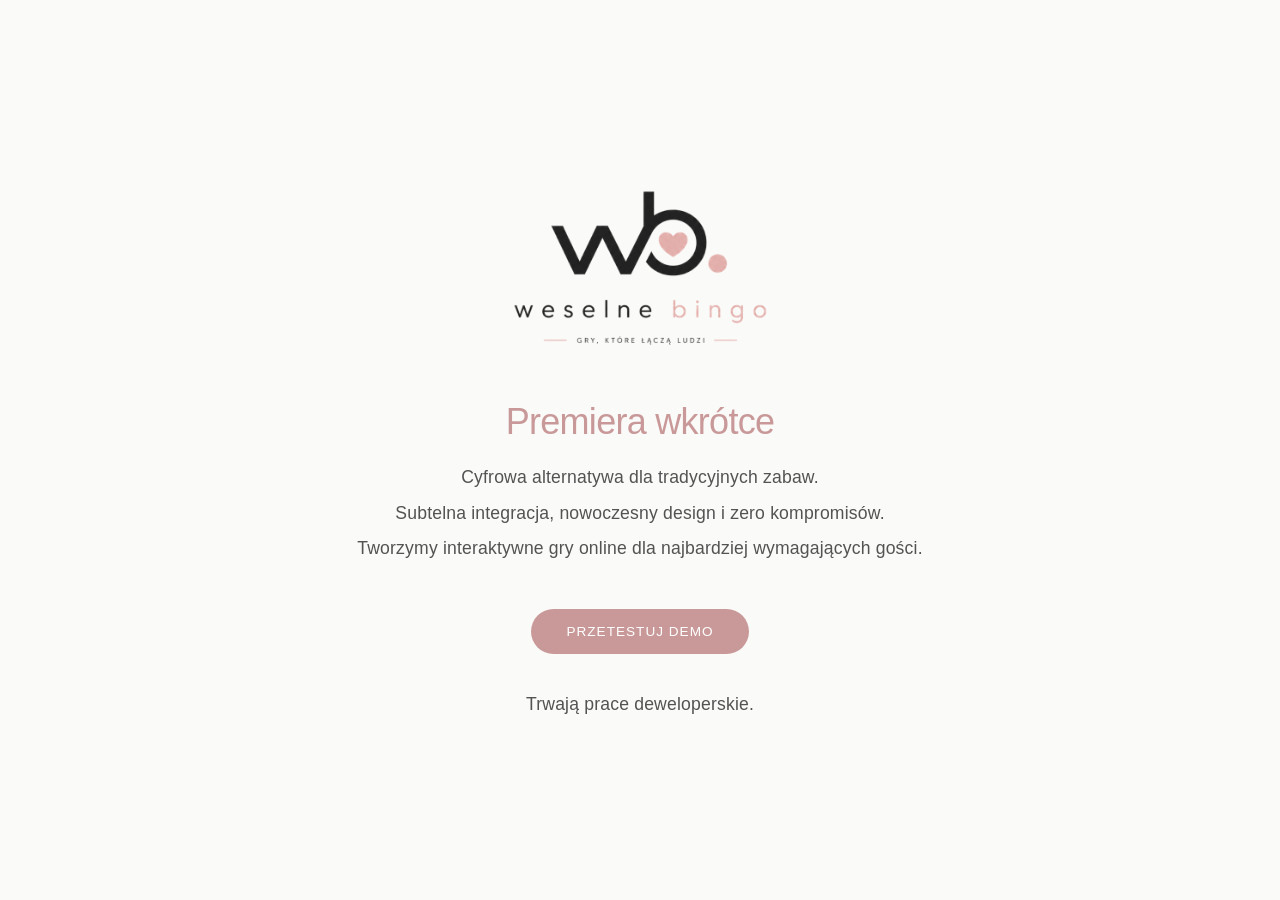
<file: index.html>
<!DOCTYPE html>
<html lang="pl">

<head>
    <meta charset="UTF-8">
    <meta name="viewport" content="width=device-width, initial-scale=1.0">
    <meta name="robots" content="noindex, nofollow"> 
    <title>Szykuje się coś ekstra! | Strona w budowie</title>
    <style>
        :root {
            --bg-color: #fdfbf7;
            --text-color: #c99999;
            --font-main: 'Helvetica Neue', Arial, sans-serif;
            --bg-color: #FAFAF8;
            --text-main: #333333;
            --text-light: #666666;
            --accent-pink: #C29B9B;
            --button-pink: #c99999;
            --button-hover: #926a6a;
        }

        * {
            box-sizing: border-box;
            margin: 0;
            padding: 0;
        }

        body,
        html {
            height: 100%;
            font-family: var(--font-main);
            background-color: var(--bg-color);
            color: var(--text-color);
            display: flex;
            justify-content: center;
            align-items: center;
            overflow: hidden;
            -webkit-font-smoothing: antialiased;
        }

        .maintenance-container {
            text-align: center;
            padding: 2rem;
            max-width: 800px;
            width: 100%;
            animation: fadeIn 1.2s ease-in-out;
        }

        .logo-wrapper {
            margin-bottom: 2.5rem;
        }

        .logo-wrapper img {
            max-width: 280px;
            height: auto;
            display: inline-block;
        }

        h1 {
            font-size: 2.25rem;
            font-weight: 400;
            letter-spacing: -0.02em;
            line-height: 1.3;
            margin-bottom: 1rem;
        }

        p {
            font-size: 1.1rem;
            font-weight: 300;
            color: rgb(83, 83, 83);
            letter-spacing: 0.01em;
            padding-bottom: 4px;
        }
        span{
            font-size: 1.1rem;
            font-weight: 500;
        }
        .description {
            font-size: 1rem;
            line-height: 1.8;
            font-weight: 300;
            margin-bottom: 40px;
        }

        .cta-button {
            display: inline-block;
            background-color: var(--button-pink);
            color: #FFFFFF;
            text-decoration: none;
            padding: 15px 35px;
            border-radius: 30px;
            font-weight: 500;
            font-size: 0.85rem;
            text-transform: uppercase;
            letter-spacing: 1px;
            transition: background-color 0.3s ease, transform 0.3s ease;
            margin-bottom: 40px;
        }

        .cta-button:hover {
            background-color: var(--button-hover);
            transform: translateY(-2px);
        }

        .footer-note {
            font-family: var(--font-body);
            font-size: 0.9rem;
            color: var(--accent-pink);
            font-weight: 500;
        }

        @keyframes fadeIn {
            from {
                opacity: 0;
                transform: translateY(15px);
            }

            to {
                opacity: 1;
                transform: translateY(0);
            }
        }

        @media (max-width: 480px) {
            h1 {
                font-size: 1.75rem;
            }

            p {
                font-size: 1rem;
            }

            .logo-wrapper img {
                max-width: 180px;
            }
            .description {
                font-size: 0.9rem;
            }
        }

    </style>
</head>

<body>

    <b class="maintenance-container">

        <div class="logo-wrapper">
            <img src="/images/weselne.bingo.png" alt="Logo" >
        </div>

        <h1>Premiera wkrótce</h1>
<div class="description">
    <p>Cyfrowa alternatywa dla tradycyjnych zabaw.</p>
    <p>Subtelna integracja, nowoczesny design i zero kompromisów.</p>
    <p>Tworzymy interaktywne gry online dla najbardziej wymagających gości.</p>
</div>

<a href="/demo/index.html" class="cta-button">Przetestuj Demo</a>

<div class="footer-note">
    <p>Trwają prace deweloperskie.</p>
</div>
    </main>

</body>

</html>
</file>
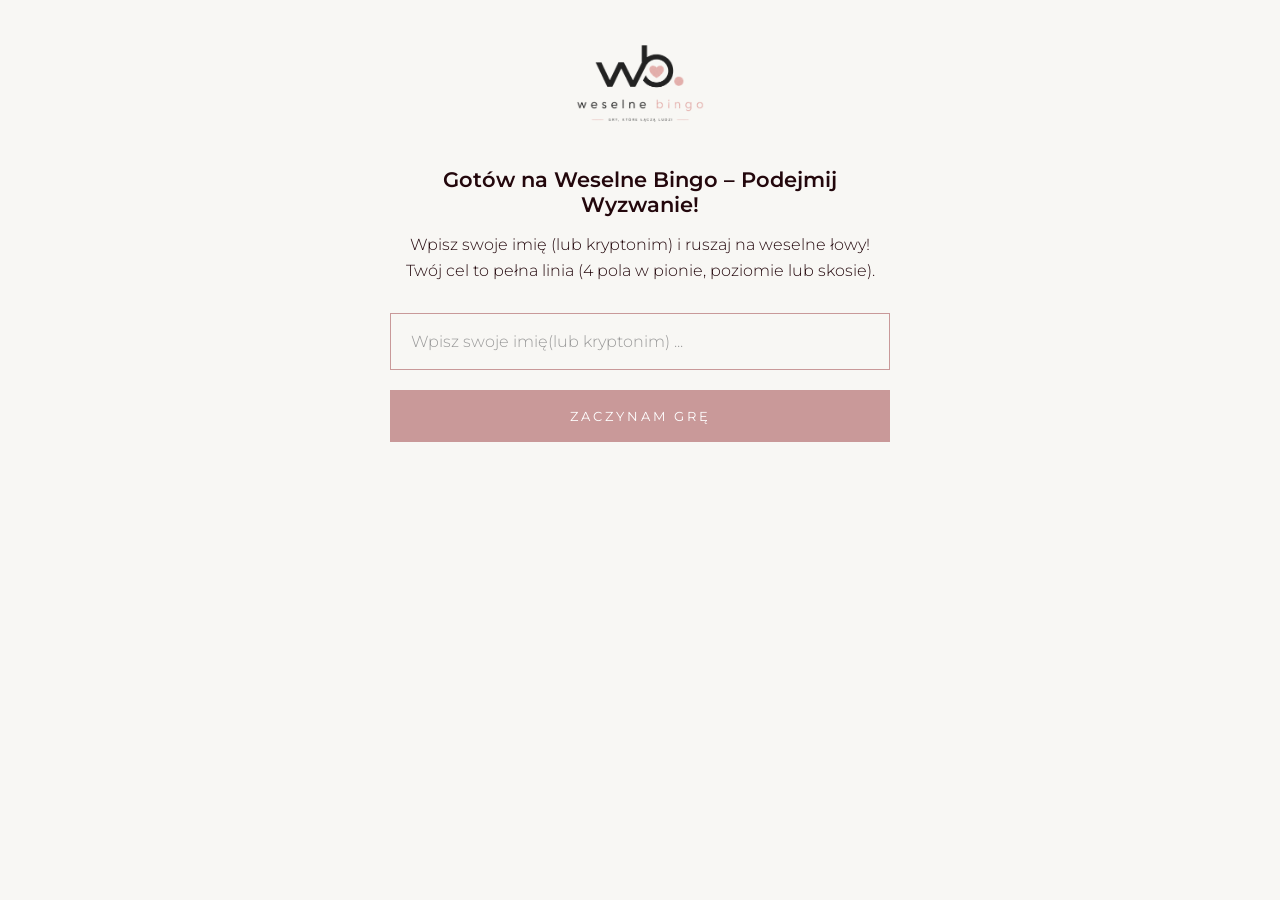
<file: demo/index.html>
<!DOCTYPE html>
<html lang="pl">

<head>
    <meta charset="UTF-8">
    <meta name="viewport" content="width=device-width, initial-scale=1.0">

    <!-- OPEN GRAPH (Podgląd linku w Messenger/WhatsApp/Facebook) -->
    <meta property="og:title" content="Weselne Bingo - Podejmij Wyzwanie!">
    <meta property="og:description"
        content="Zagrajmy! Realizuj zadania, zbieraj dowody i baw się razem z nami. Kliknij i dołącz do gry.">
    <meta property="og:image" content="https://weselne.bingo/demo/images/weselne.bingo.png">
    <meta property="og:url" content="https://weselne.bingo/demo/">
    <meta property="og:type" content="website">

    <!-- FAVICON & PWA ICONS -->
    <link rel="icon" type="image/png" href="images/favicon.png">
    <link rel="apple-touch-icon" href="images/favicon.png">
    <meta name="theme-color" content="#F8F7F4">

    <title>Weselne Bingo - Wersja DEMO</title>
    <link rel="manifest" href="manifest.json">
    <link rel="stylesheet" href="style.css">
</head>

<body>
    <!-- Wspólne Logo dla całej aplikacji -->
    <img src="images/weselne.bingo.png" alt="Weselne Bingo" class="main-logo">

    <!-- STREFA 1: Ekran Logowania -->
    <section id="login-screen">
        <h2>Gotów na Weselne Bingo – Podejmij Wyzwanie!</h2>
        <p>Wpisz swoje imię (lub kryptonim) i ruszaj na weselne łowy!<br>Twój cel to pełna linia (4 pola w pionie,
            poziomie lub skosie).</p>
        <input type="text" id="name-input" placeholder="Wpisz swoje imię(lub kryptonim) ...">
        <button id="start-btn" class="btn-primary">ZACZYNAM GRĘ</button>
    </section>

    <!-- STREFA 2: Główna aplikacja (domyślnie ukryta klasą .hidden) -->
    <main id="app-container" class="hidden">
        <header>
            <div class="user-stats">
                Cześć <span id="player-name"></span>!<br>
                Rozglądaj się uważnie, zaznaczaj trafienia i baw się dobrze!
                <!-- Bezpiecznik dla JS (Anti-Bloatware) -->
                <span id="tasks-left" style="display: none;"></span>
            </div>
        </header>

        <!-- Pusty kontener - siatkę wygeneruje nam JS -->
        <section id="bingo-board" class="grid"></section>

        <!-- Informacja o wersji DEMO (Bezpieczeństwo danych) -->

<p class="demo-rools">Twój cel to pełna linia <br>(4 pola w pionie, poziomie lub skosie)</p>

        <p class="demo-notice">To jest wersja DEMO aplikacji.<br>Zdjęcia i filmy nie są nigdzie zapisywane.</p>
    </main>

    <!-- STREFA 3: Modal (Natywny tag dialog - super wydajny) -->
    <dialog id="task-modal">
        <div class="modal-inner">
            <h2 id="modal-title">Tytuł Zadania</h2>
            <p id="modal-desc">Opis zadania...</p>

            <!-- Natywny wybór OS: Smartfon sam pokaże menu wyboru (Aparat vs Galeria) -->
            <input type="file" id="media-upload" accept="image/*,video/*">

            <!-- Miejsce na podgląd zdjęcia/filmu dla już zrobionych zadań -->
            <div id="media-preview" class="hidden"></div>

            <button id="btn-complete" class="btn-primary">OZNACZ JAKO WYKONANE</button>
            <button id="btn-cancel" class="btn-secondary">WRACAM DO ZABAWY (ANULUJ)</button>
        </div>
    </dialog>

    <!-- STREFA 4: Ekran Zwycięstwa -->
    <div id="bingo-overlay" class="hidden">
        <div class="overlay-content"
            style="text-align: center; background: white; padding: 40px; border-radius: 4px; max-width: 90%;">
            <h1
                style="color:var(--brand-red, #8B1A1A); font-size: 2.5rem; margin-bottom: 20px; text-transform: uppercase; letter-spacing: 3px;">
                BINGO</h1>
            <h2 style="color: var(--brand-gold, #BCA37D); font-size: 1.5rem; margin-bottom: 20px;">Trofeum jest
            Twoje!
            </h2>
            <p id="bingo-msg" style="font-size: 1.1rem; line-height: 1.6; margin-bottom: 25px;">Biegnij szybko do Świadka z telefonem pełnym fotodowodów, krzyknij głośno "BINGO!"</p>

            <!-- Przycisk powrotu do planszy -->
            <button id="btn-close-overlay" class="btn-primary">WRACAM DO PLANSZY</button>
        </div>
    </div>

    <script src="app.js"></script>
</body>

</html>
</file>
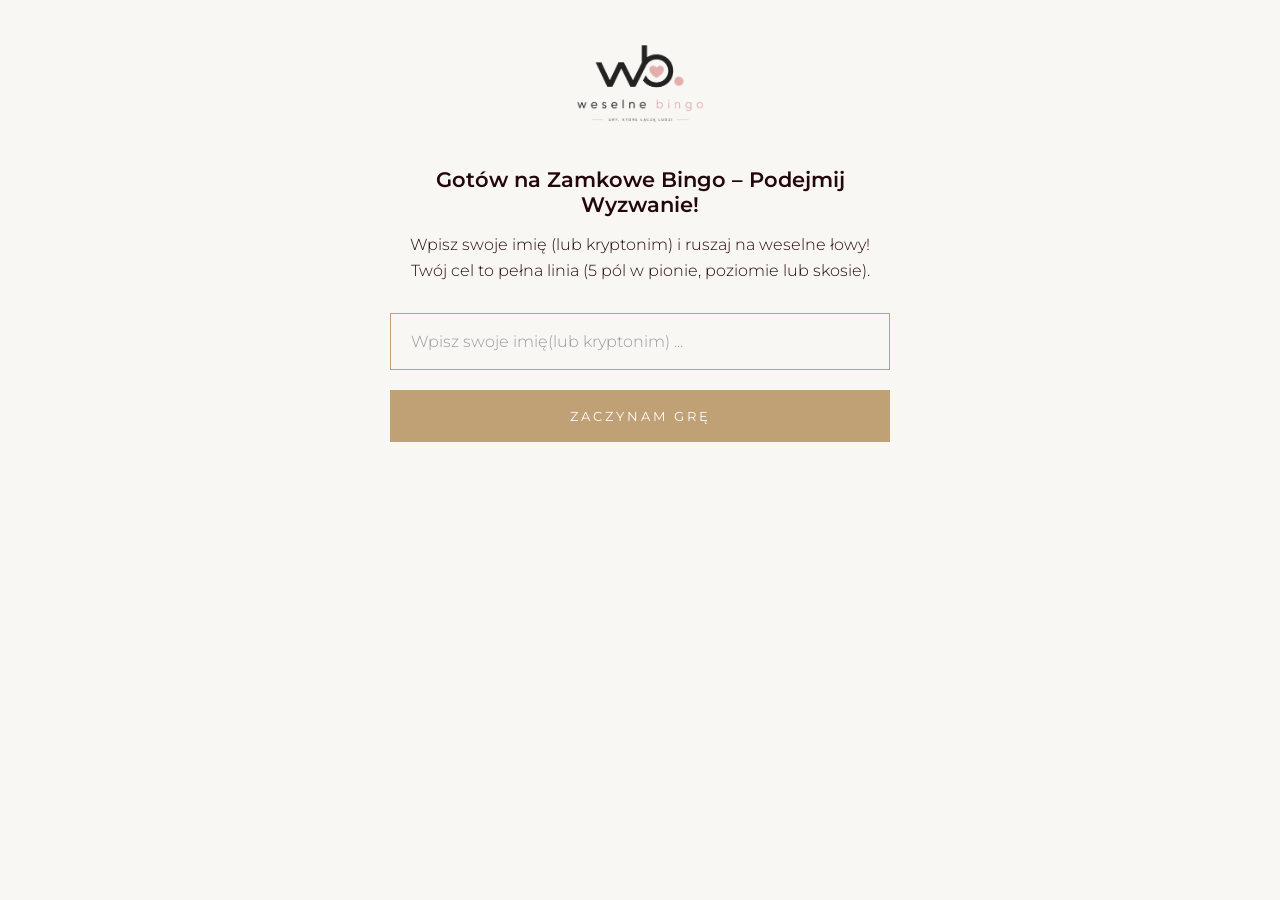
<file: magda_i_dawid.html>
<!DOCTYPE html>
<html lang="pl">

<head>
    <meta charset="UTF-8">
    <meta name="viewport" content="width=device-width, initial-scale=1.0">
    <!-- OPEN GRAPH (Podgląd linku w Messenger/WhatsApp/Facebook) -->
    <meta property="og:title" content="Weselne Bingo - Podejmij Wyzwanie!">
    <meta property="og:description"
        content="Zagrajmy! Realizuj zadania, zbieraj dowody i baw się razem z nami. Kliknij i dołącz do gry.">
    <meta property="og:image" content="https://weselne.bingo/images/weselne.bingo.png">
    <meta property="og:url" content="https://weselne.bingo/magda_i_dawid">
    <meta property="og:type" content="website">
    <!-- FAVICON & PWA ICONS (Snippet do recyklingu) -->
    <!-- Standardowa ikona dla przeglądarek (zakładki na PC) -->
    <link rel="icon" type="image/png" href="images/favicon.png">
    
    <!-- Ikona dla iOS (ekran główny iPhone'a) -->
    <link rel="apple-touch-icon" href="images/favicon.png">
    
    <!-- Kolor paska przeglądarki na mobile (dopasowany do tła aplikacji) -->
    <meta name="theme-color" content="#F8F7F4">
    <title>Weselne Bingo</title>
    <link rel="manifest" href="manifest.json">
    <link rel="stylesheet" href="style.css">
</head>

<body>
    <!-- Wspólne Logo dla całej aplikacji -->
    <img src="images/weselne.bingo.png" alt="Weselne Bingo" class="main-logo">

    <!-- STREFA 1: Ekran Logowania -->
    <section id="login-screen">
        <h2>Gotów na Zamkowe Bingo – Podejmij Wyzwanie!</h2>
        <p>Wpisz swoje imię (lub kryptonim) i ruszaj na weselne łowy!<br>Twój cel to pełna linia (5 pól w pionie, poziomie
            lub skosie).</p>
        <input type="text" id="name-input" placeholder="Wpisz swoje imię(lub kryptonim) ...">
        <button id="start-btn" class="btn-primary">ZACZYNAM GRĘ</button>
    </section>

    <!-- STREFA 2: Główna aplikacja (domyślnie ukryta klasą .hidden) -->
    <main id="app-container" class="hidden">
<header>
    <div class="user-stats">
        Cześć <span id="player-name"></span>!<br>
        Rozglądaj się uważnie, zaznaczaj trafienia i baw się dobrze!
        <!-- Bezpiecznik dla JS (Anti-Bloatware) - ukryty, by nie psuć designu -->
        <span id="tasks-left" style="display: none;"></span>
    </div>
</header>

        <!-- Pusty kontener - siatkę wygeneruje nam JS -->
        <section id="bingo-board" class="grid"></section>
    </main>

    <!-- STREFA 3: Modal (Natywny tag dialog - super wydajny i bezpieczny) -->
    <dialog id="task-modal">
        <div class="modal-inner">
            <h2 id="modal-title">Tytuł Zadania</h2>
            <p id="modal-desc">Opis zadania...</p>

    <!-- Natywny wybór OS: Smartfon sam pokaże menu wyboru (Aparat vs Galeria) -->
    <input type="file" id="media-upload" accept="image/*,video/*">

            <!-- Miejsce na podgląd zdjęcia/filmu dla już zrobionych zadań -->
            <div id="media-preview" class="hidden"></div>

            <button id="btn-complete" class="btn-primary">OZNACZ JAKO WYKONANE</button>
            <button id="btn-cancel" class="btn-secondary">WRACAM DO ZABAWY (ANULUJ)</button>
        </div>
    </dialog>
    <!-- STREFA 4: Ekran Zwycięstwa -->
    <div id="bingo-overlay" class="hidden">
        <div class="overlay-content"
            style="text-align: center; background: white; padding: 40px; border-radius: 4px; max-width: 90%;">
            <h1
                style="color:var(--brand-red, #8B1A1A); font-size: 2.5rem; margin-bottom: 20px; text-transform: uppercase; letter-spacing: 3px;">
                BINGO</h1>
            <h2 style="color: var(--brand-gold, #BCA37D); font-size: 1.5rem; margin-bottom: 20px;">Gra o tron wygrana!</h2>
            <p id="bingo-msg" style="font-size: 1.1rem; line-height: 1.6; margin-bottom: 25px;">Królewskie trofeum jest
                Twoje!<br>Leć szybko do
                Świadka z telefonem pełnym fotodowodów, krzyknij głośno "BINGO!"</p>

            <!-- Nowy przycisk powrotu do planszy -->
            <button id="btn-close-overlay" class="btn-primary">WRACAM DO PLANSZY</button>
        </div>
    </div>
    <script src="app.js"></script>
</body>

</html>
</file>
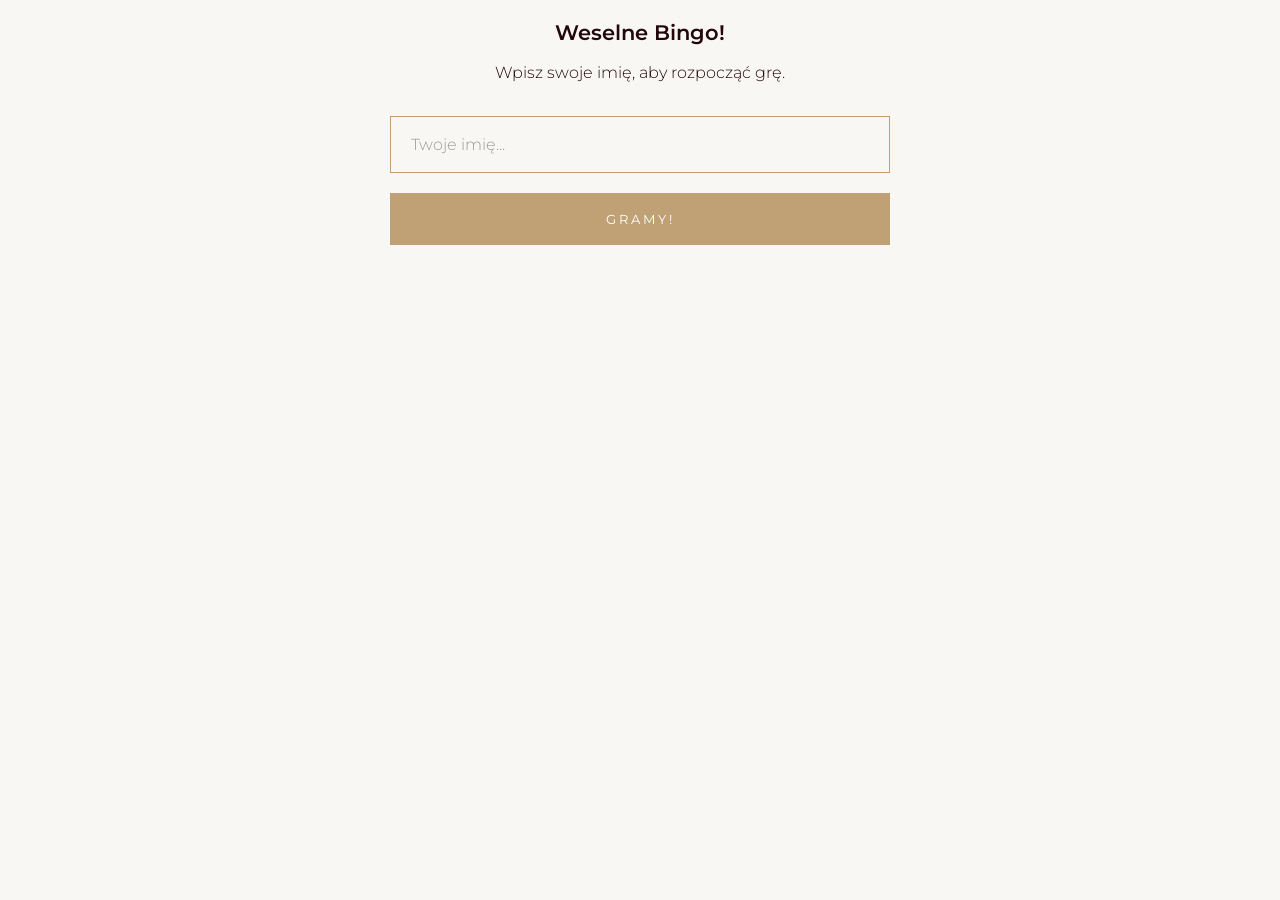
<file: test.html>
<!DOCTYPE html>
<html lang="pl">

<head>
    <meta charset="UTF-8">
    <meta name="viewport" content="width=device-width, initial-scale=1.0">
    <title>Weselne Bingo</title>
    <link rel="manifest" href="manifest.json">
    <link rel="stylesheet" href="style.css">
</head>

<body>

    <!-- STREFA 1: Ekran Logowania -->
    <section id="login-screen">
        <h2>Weselne Bingo!</h2>
        <p>Wpisz swoje imię, aby rozpocząć grę.</p>
        <input type="text" id="name-input" placeholder="Twoje imię...">
        <button id="start-btn" class="btn-primary">Gramy!</button>
    </section>

    <!-- STREFA 2: Główna aplikacja (domyślnie ukryta klasą .hidden) -->
    <main id="app-container" class="hidden">
        <header>
            <div class="logo">Logo Bingo</div>
            <div class="user-stats">
                Witaj <span id="player-name"></span>!<br>
                Zostało zadań: <strong id="tasks-left">25</strong>
            </div>
            <div class="logo">Logo Pary</div>
        </header>

        <!-- Pusty kontener - siatkę wygeneruje nam JS -->
        <section id="bingo-board" class="grid"></section>
    </main>

    <!-- STREFA 3: Modal (Natywny tag dialog - super wydajny i bezpieczny) -->
    <dialog id="task-modal">
        <div class="modal-inner">
            <h2 id="modal-title">Tytuł Zadania</h2>
            <p id="modal-desc">Opis zadania...</p>

            <!-- Atrybut capture="environment" wymusza na smartfonach odpalenie tylnej kamery -->
            <input type="file" id="media-upload" accept="image/*,video/*" capture="environment">

            <!-- Miejsce na podgląd zdjęcia/filmu dla już zrobionych zadań -->
            <div id="media-preview" class="hidden"></div>

            <button id="btn-complete" class="btn-primary">OZNACZ JAKO WYKONANE</button>
            <button id="btn-cancel" class="btn-secondary">WRACAM DO ZABAWY (ANULUJ)</button>
        </div>
    </dialog>

    <script src="app.js"></script>
</body>

</html>
</file>
<file: demo/style.css>
/* =========================================
   WESELNE BINGO - DESIGN SYSTEM V1 (DEMO)
   ========================================= */

@import url('https://fonts.googleapis.com/css2?family=Montserrat:wght@300;400;600&display=swap');

:root {
    --bg-color: #F8F7F4;
    --brand-gold: #c99999;
    --brand-red: #926a6a;
    --text-dark: #23070C;
    --radius: 0px;
    --font-main: 'Montserrat', sans-serif;
}

* {
    box-sizing: border-box;
    margin: 0;
    padding: 0;
}

body {
    background-color: var(--bg-color);
    font-family: var(--font-main);
    color: var(--text-dark);
    display: flex;
    flex-direction: column;
    align-items: center;
    min-height: 100vh;
    padding: 20px 20px 60px 20px;
}

.main-logo {
    max-width: 140px;
    margin: 20px auto 40px auto;
    display: block;
}

#login-screen {
    max-width: 500px;
    width: 100%;
    text-align: center;
}

#login-screen h2 {
    font-weight: 600;
    font-size: 1.3rem;
    margin-bottom: 15px;
}

#login-screen p {
    font-weight: 300;
    font-size: 1rem;
    line-height: 1.6;
    margin-bottom: 30px;
}

input[type="text"] {
    width: 100%;
    padding: 18px 20px;
    border: 1px solid var(--brand-gold);
    background-color: transparent;
    font-family: var(--font-main);
    font-size: 1rem;
    color: var(--text-dark);
    margin-bottom: 20px;
    outline: none;
}

input[type="text"]::placeholder {
    color: #999;
    font-weight: 300;
}

.btn-primary {
    width: 100%;
    padding: 18px;
    background-color: var(--brand-gold);
    color: white;
    border: none;
    letter-spacing: 3px;
    text-transform: uppercase;
    font-weight: 400;
    font-family: var(--font-main);
    cursor: pointer;
    transition: background-color 0.3s ease;
}

.btn-primary:hover {
    background-color: var(--brand-red);
}

#app-container,
#app-screen {
    max-width: 500px;
    width: 100%;
}

.hidden {
    display: none !important;
}

header {
    text-align: left;
    margin-bottom: 30px;
}

.user-stats {
    font-weight: 400;
    font-size: 1.1rem;
    line-height: 1.5;
}

.grid {
    display: grid;
    grid-template-columns: repeat(4, 1fr);
    gap: 8px;
    width: 100%;
}

.tile {
    aspect-ratio: 1/1;
    background-color: var(--brand-gold);
    color: transparent;
    background-image: url("data:image/svg+xml,%3Csvg xmlns='http://www.w3.org/2000/svg' viewBox='0 0 24 24' fill='white'%3E%3Cpath d='M12 2l1.5 8.5L22 12l-8.5 1.5L12 22l-1.5-8.5L2 12l8.5-1.5z'/%3E%3C/svg%3E");
    background-size: 45%;
    background-position: center;
    background-repeat: no-repeat;
    cursor: pointer;
    transition: transform 0.1s ease-in-out, background-color 0.3s ease;
}

.tile:active {
    transform: scale(0.92);
}

.tile.done {
    background-color: var(--brand-red);
    background-image: url("data:image/svg+xml,%3Csvg xmlns='http://www.w3.org/2000/svg' viewBox='0 0 24 24' fill='none' stroke='white' stroke-width='1.2' stroke-linecap='round' stroke-linejoin='round'%3E%3Ccircle cx='12' cy='12' r='10'/%3E%3Cpath d='M8 12l3 3 5-6'/%3E%3C/svg%3E");
    background-size: 65%;
}

dialog {
    margin: auto;
    border: 2px solid var(--brand-gold);
    border-radius: 8px;
    padding: 30px;
    width: 90%;
    max-width: 400px;
    background-color: white;
    text-align: center;
    box-shadow: 0 10px 25px rgba(0, 0, 0, 0.1);
}

dialog::backdrop {
    background: rgba(0, 0, 0, 0.6);
    backdrop-filter: blur(3px);
}

#modal-title {
    color: var(--brand-red);
    font-weight: 600;
    margin-bottom: 15px;
    letter-spacing: 2px;
    text-transform: uppercase;
}

#modal-desc {
    margin-bottom: 25px;
    line-height: 1.5;
}

input[type="file"] {
    margin-bottom: 25px;
    font-family: var(--font-main);
}

.btn-secondary {
    width: 100%;
    padding: 15px;
    background-color: transparent;
    color: var(--text-dark);
    border: 1px solid var(--brand-gold);
    letter-spacing: 1px;
    text-transform: uppercase;
    font-size: 0.85rem;
    margin-top: 10px;
    cursor: pointer;
    transition: 0.3s ease;
}

.btn-secondary:hover {
    background-color: var(--bg-color);
}

#bingo-overlay {
    position: fixed;
    top: 0;
    left: 0;
    width: 100vw;
    height: 100vh;
    background: rgba(0, 0, 0, 0.7);
    backdrop-filter: blur(5px);
    display: flex;
    align-items: center;
    justify-content: center;
    z-index: 9999;
}

/* WERSJA DEMO - KOMUNIKAT */
.demo-notice {
    text-align: center;
    font-size: 0.85rem;
    color: var(--brand-gold);
    margin-top: 30px;
    font-weight: 600;
    letter-spacing: 1px;
    text-transform: uppercase;
    line-height: 1.5;
}

.demo-rools {
    text-align: center;
    /* font-size: 0.85rem; */
    /* color: var(--brand-red); */
    margin-top: 30px;
    /* font-weight: 600; */
    letter-spacing: 1px;
    /* text-transform: uppercase; */
    line-height: 1.5;
}
</file>
<file: style.css>
/* =========================================
   WESELNE BINGO - DESIGN SYSTEM V1
   ========================================= */

@import url('https://fonts.googleapis.com/css2?family=Montserrat:wght@300;400;600&display=swap');

/* 1. ZMIENNE (Edytuj to przy kolejnych zleceniach) */
:root {
    --bg-color: #F8F7F4;
    /* Jasne tło aplikacji */
    --brand-gold: #BFA175;
    /* Kolor bazowy (złoty/beżowy) */
    --brand-red: #5C1322;
    /* Kolor akcentu / hover / zrobione zadanie */
    --text-dark: #23070C;
    /* Kolor tekstu */
    --radius: 0px;
    /* Kwadratowe kafelki jak w projekcie */
    --font-main: 'Montserrat', sans-serif;
}

/* 2. RESET I BAZA */
* {
    box-sizing: border-box;
    margin: 0;
    padding: 0;
}

body {
    background-color: var(--bg-color);
    font-family: var(--font-main);
    color: var(--text-dark);
    display: flex;
    flex-direction: column;
    align-items: center;
    min-height: 100vh;
    padding: 20px 20px 60px 20px;
}

/* 3. LOGO */
.main-logo {
    max-width: 140px;
    margin: 20px auto 40px auto;
    display: block;
}

/* 4. EKRAN LOGOWANIA (Strefa 1) */
#login-screen {
    max-width: 500px;
    width: 100%;
    text-align: center;
}

#login-screen h2 {
    font-weight: 600;
    font-size: 1.3rem;
    margin-bottom: 15px;
}

#login-screen p {
    font-weight: 300;
    font-size: 1rem;
    line-height: 1.6;
    margin-bottom: 30px;
}

input[type="text"] {
    width: 100%;
    padding: 18px 20px;
    border: 1px solid var(--brand-gold);
    background-color: transparent;
    font-family: var(--font-main);
    font-size: 1rem;
    color: var(--text-dark);
    margin-bottom: 20px;
    outline: none;
}

input[type="text"]::placeholder {
    color: #999;
    font-weight: 300;
}

.btn-primary {
    width: 100%;
    padding: 18px;
    background-color: var(--brand-gold);
    color: white;
    border: none;
    letter-spacing: 3px;
    text-transform: uppercase;
    font-weight: 400;
    font-family: var(--font-main);
    cursor: pointer;
    transition: background-color 0.3s ease;
}

/* Zgodnie z wytycznymi - hover w kolorze zrealizowanego zadania */
.btn-primary:hover {
    background-color: var(--brand-red);
}

/* 5. GŁÓWNA APLIKACJA (Strefa 2) */
#app-container,
#app-screen {
    max-width: 500px;
    width: 100%;
}

.hidden {
    display: none !important;
}

header {
    text-align: left;
    margin-bottom: 30px;
}

.user-stats {
    font-weight: 400;
    font-size: 1.1rem;
    line-height: 1.5;
}

/* 6. SIATKA BINGO (Grid) */
.grid {
    display: grid;
    grid-template-columns: repeat(5, 1fr);
    gap: 8px;
    /* Odstępy między kafelkami */
    width: 100%;
}

/* Kafelki bazowe */
.tile {
    aspect-ratio: 1/1;
    background-color: var(--brand-gold);
    /* Magia Anti-Bloatware: ukrywamy numerek z JS i wstawiamy ikonkę SVG w CSS */
    color: transparent;
    background-image: url("data:image/svg+xml,%3Csvg xmlns='http://www.w3.org/2000/svg' viewBox='0 0 24 24' fill='white'%3E%3Cpath d='M12 2l1.5 8.5L22 12l-8.5 1.5L12 22l-1.5-8.5L2 12l8.5-1.5z'/%3E%3C/svg%3E");
    background-size: 45%;
    background-position: center;
    background-repeat: no-repeat;
    cursor: pointer;
    transition: transform 0.1s ease-in-out, background-color 0.3s ease;
}

/* Efekt kliknięcia na smartfonie */
.tile:active {
    transform: scale(0.92);
}

/* Kafelki wykonane (Zadanie zrobione) */
.tile.done {
    background-color: var(--brand-red);
    /* Zmiana ikonki na ptaszka w kółku */
    background-image: url("data:image/svg+xml,%3Csvg xmlns='http://www.w3.org/2000/svg' viewBox='0 0 24 24' fill='none' stroke='white' stroke-width='1.2' stroke-linecap='round' stroke-linejoin='round'%3E%3Ccircle cx='12' cy='12' r='10'/%3E%3Cpath d='M8 12l3 3 5-6'/%3E%3C/svg%3E");
    background-size: 65%;
}

/* 7. MODAL (Strefa 3 i 4) */
dialog {
    margin: auto;
    border: 2px solid var(--brand-gold);
    border-radius: 8px;
    padding: 30px;
    width: 90%;
    max-width: 400px;
    background-color: white;
    text-align: center;
    box-shadow: 0 10px 25px rgba(0, 0, 0, 0.1);
}

dialog::backdrop {
    background: rgba(0, 0, 0, 0.6);
    backdrop-filter: blur(3px);
    /* Eleganckie rozmycie tła */
}

#modal-title {
    color: var(--brand-red);
    font-weight: 600;
    margin-bottom: 15px;
    letter-spacing: 2px;
    text-transform: uppercase;
}

#modal-desc {
    margin-bottom: 25px;
    line-height: 1.5;
}

input[type="file"] {
    margin-bottom: 25px;
    font-family: var(--font-main);
}

.btn-secondary {
    width: 100%;
    padding: 15px;
    background-color: transparent;
    color: var(--text-dark);
    border: 1px solid var(--brand-gold);
    letter-spacing: 1px;
    text-transform: uppercase;
    font-size: 0.85rem;
    margin-top: 10px;
    cursor: pointer;
    transition: 0.3s ease;
}

.btn-secondary:hover {
    background-color: var(--bg-color);
}

/* 8. EKRAN WYGRANEJ (BINGO OVERLAY) */
#bingo-overlay {
    position: fixed;
    top: 0;
    left: 0;
    width: 100vw;
    height: 100vh;
    background: rgba(0, 0, 0, 0.7);
    backdrop-filter: blur(5px);
    display: flex;
    align-items: center;
    justify-content: center;
    z-index: 9999;
}
</file>
